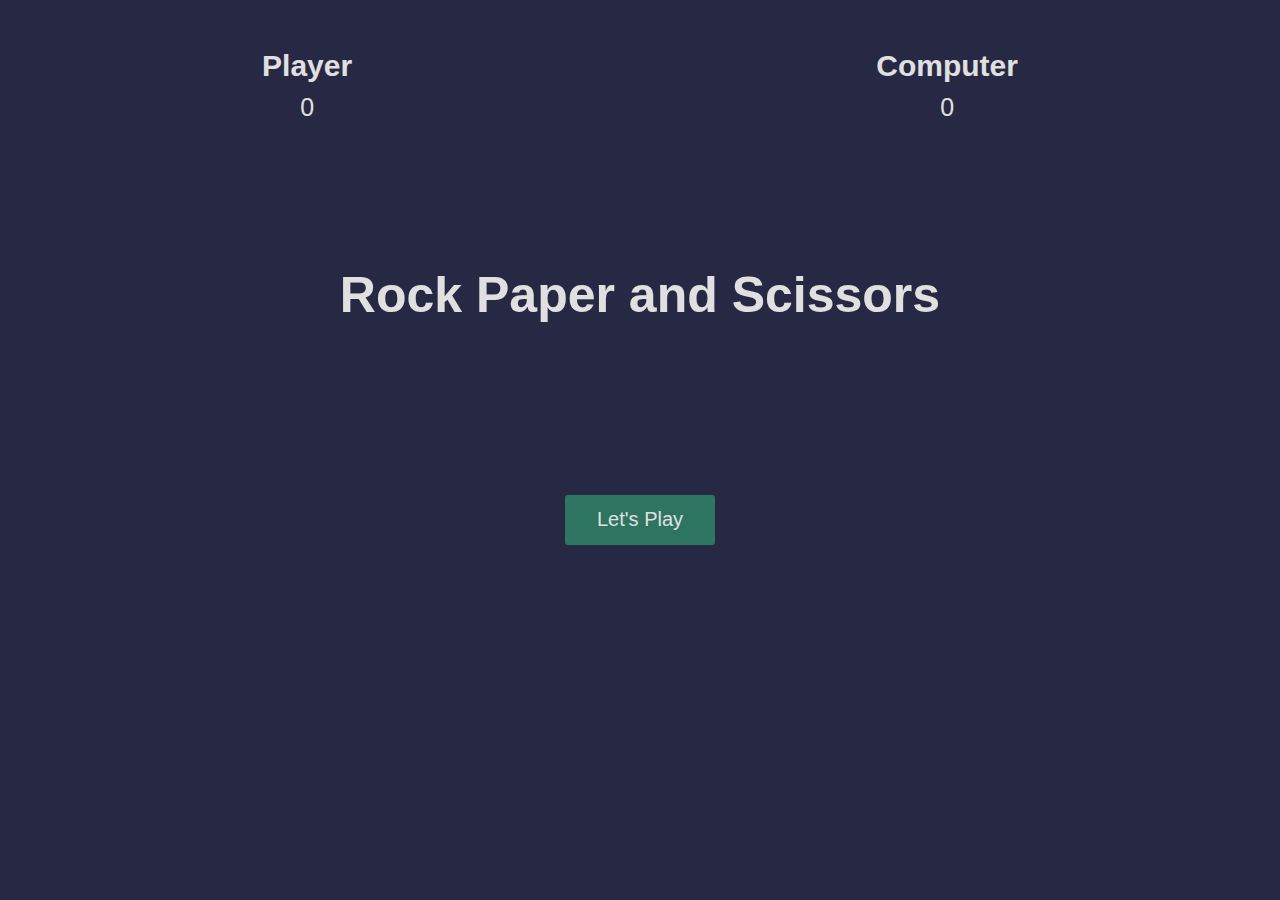
<file: index.html>
<!DOCTYPE html>
<html lang="en">

<head>
    <meta charset="UTF-8">
    <meta name="viewport" content="width=device-width, initial-scale=1.0">
    <link rel="stylesheet" href="style.css">
    <title>Rock Paper and Scissors</title>
</head>

<body>

    <section class="game">
        <div class="score">
            <div class="player-score">
                <h2>Player</h2>
                <p>0</p>
            </div>
            <div class="computer-score">
                <h2>Computer</h2>
                <p>0</p>

            </div>
        </div>
        <div class="intro">
            <h1>Rock Paper and Scissors</h1>
            <button>Let's Play</button>
        </div>

        <div class="match fadeOut">
            <h2 class="winner">Choose an option</h2>
            <div class="hands">
                <img class="player-hand" src="assets/rock.png" alt="">
                <img class="computer-hand" src="assets/rock.png" alt="">
            </div>
            <div class="options">
                <button class="rock">rock</button>
                <button class="paper">paper</button>
                <button class="scissors">scissors</button>
            </div>
        </div>

    </section>




    <script src="rockpaperscissors.js"></script>
</body>

</html>
</file>
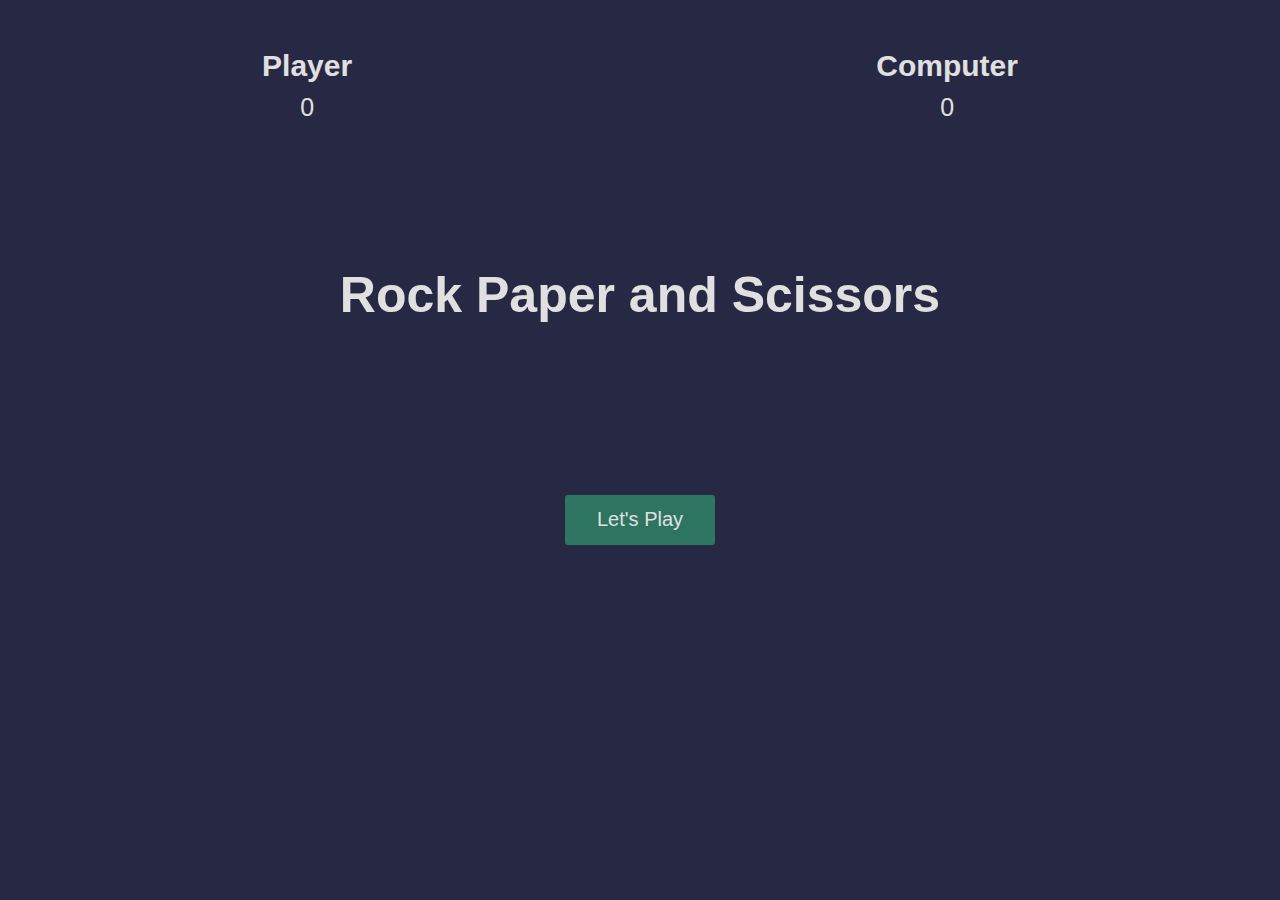
<file: rockpaperscissors.html>
<!DOCTYPE html>
<html lang="en">

<head>
    <meta charset="UTF-8">
    <meta name="viewport" content="width=device-width, initial-scale=1.0">
    <link rel="stylesheet" href="style.css">
    <title>Rock Paper and Scissors</title>
</head>

<body>

    <section class="game">
        <div class="score">
            <div class="player-score">
                <h2>Player</h2>
                <p>0</p>
            </div>
            <div class="computer-score">
                <h2>Computer</h2>
                <p>0</p>

            </div>
        </div>
        <div class="intro">
            <h1>Rock Paper and Scissors</h1>
            <button>Let's Play</button>
        </div>

        <div class="match fadeOut">
            <h2 class="winner">Choose an option</h2>
            <div class="hands">
                <img class="player-hand" src="assets/rock.png" alt="">
                <img class="computer-hand" src="assets/rock.png" alt="">
            </div>
            <div class="options">
                <button class="rock">rock</button>
                <button class="paper">paper</button>
                <button class="scissors">scissors</button>
            </div>
        </div>

    </section>




    <script src="rockpaperscissors.js"></script>
</body>

</html>
</file>
<file: style.css>
/* .change {
    color: lightblue;
    font-size: 100px;
    border: 10px solid black;
} */

* {
    margin: 0;
    padding: 0;
    box-sizing: border-box;
}

section {
    height: 100vh;
    background-color: rgb(39, 41, 68);
    font-family: sans-serif;
}

.score {
    color: rgb(224, 224, 224);
    height: 20vh;
    display: flex;
    justify-content: space-around;
    align-items: center;
}

.score h2 {
    font-size: 30px;
}

.score p{
    text-align: center;
    padding: 10px;
    font-size: 25px;
}

.intro {
    color: rgb(224, 224, 224);
    height: 50vh;
    display: flex;
    flex-direction: column;
    align-items: center;
    justify-content: space-around;
    transition: opacity 0.5s ease;
}

.intro h1 {
    font-size: 50px;
}

.intro button, .match button {
    width: 150px;
    height: 50px;
    background: none;
    border: none;
    color: rgb(224, 224, 224);
    font-size: 20px;
    background: rgb(45, 117, 96);
    border-radius: 3px;
    cursor: pointer;
}

.match {
    position: absolute;
    top: 50%;
    left: 50%;
    transform: translate(-50%, -50%);
    transition: opacity 0.5s ease 0.5s;
}

.winner {
    color:rgb(224, 224, 224);
    text-align: center;
    font-size: 50px;
    margin-top: 50px;
}

.hands, .options {
    display: flex;
    justify-content: space-around;
    align-items: center;
}

.player-hand {
    transform: rotateY(180deg);
}

div.fadeOut {
    opacity: 0;
    pointer-events: none;
}

div.fadeIn {
    opacity: 1;
    pointer-events: all;
}


@keyframes shakePlayer {
    0%{
        transform: rotateY(180deg) translateY(0px);
    }
    15%{
        transform: rotateY(180deg) translateY(-50px);
    }
    25%{
        transform: rotateY(180deg) translateY(0px);
    }
    35%{
        transform: rotateY(180deg) translateY(-50px);
    }
    50%{
        transform: rotateY(180deg) translateY(0px);
    }
    65%{
        transform: rotateY(180deg) translateY(-50px);
    }
    75%{
        transform: rotateY(180deg) translateY(0px);
    }
    85%{
        transform: rotateY(180deg) translateY(-50px);
    }
    100%{
        transform: rotateY(180deg) translateY(0px);
    }
}

@keyframes shakeComputer {
    0%{
        transform: translateY(0px);
    }
    15%{
        transform: translateY(-50px);
    }
    25%{
        transform: translateY(0px);
    }
    35%{
        transform:  translateY(-50px);
    }
    50%{
        transform: translateY(0px);
    }
    65%{
        transform: translateY(-50px);
    }
    75%{
        transform: translateY(0px);
    }
    85%{
        transform: translateY(-50px);
    }
    100%{
        transform: translateY(0px);
    }
}
</file>
